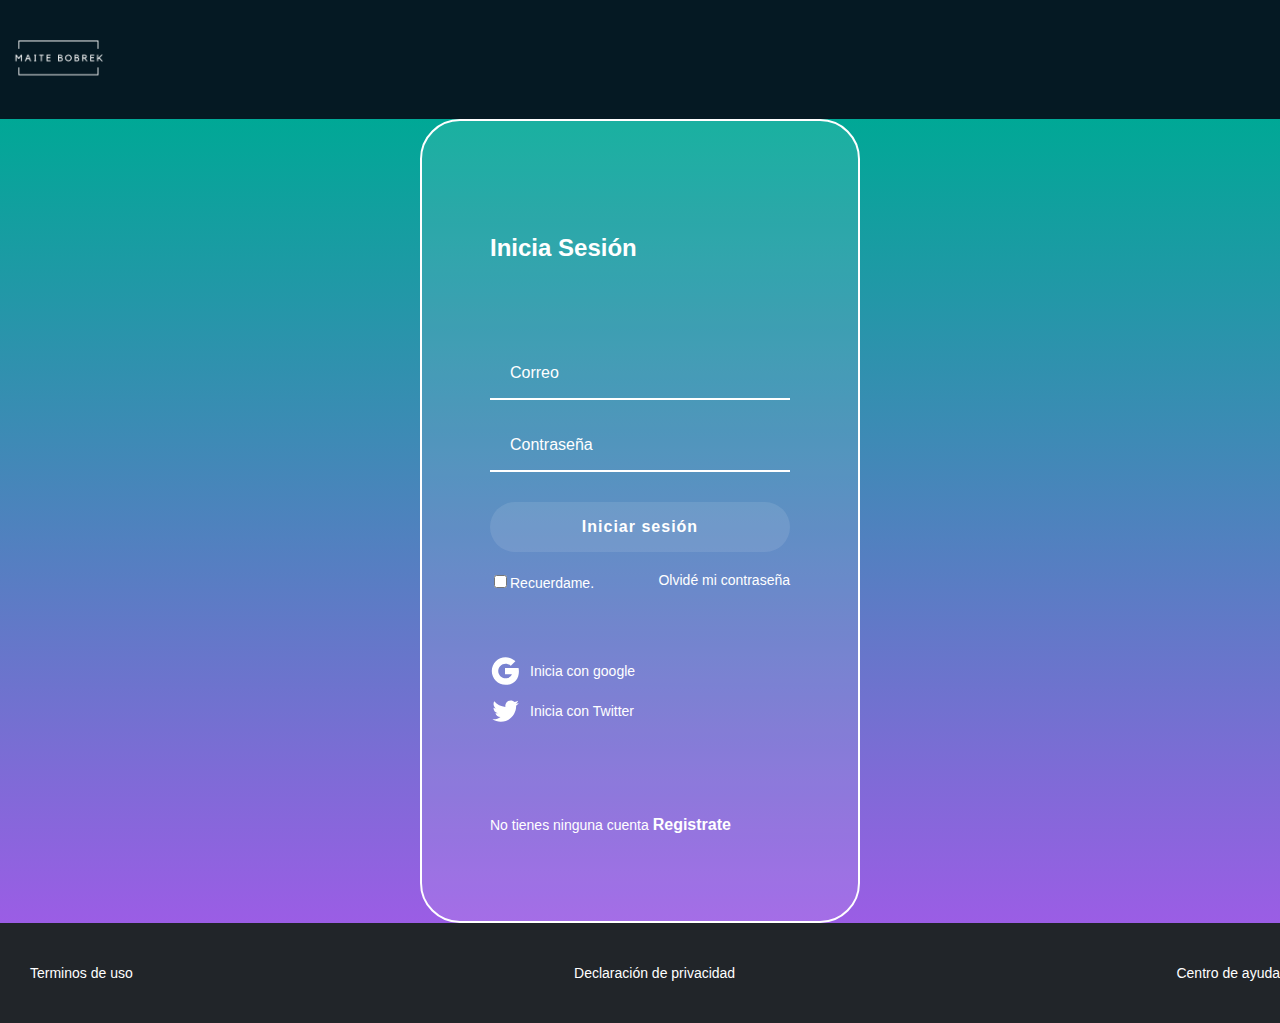
<file: inicio.html>
<!DOCTYPE html>
<html lang="en">

<head>
    <meta charset="UTF-8">
    <meta name=“viewport” content=“width=device-width, initial-scale=1.0”>
    <link rel="stylesheet" href="estilos/estilos.css">
    <title>Inicio de sesi&oacute;n</title>
</head>

<body>
    <header>
        <img class="header__img" src="img/logo.png" alt="logo">
    </header>
    <section class="login">
        <section class="login__container">
            <h2>Inicia Sesi&oacute;n</h2>
            <form class="login__container--form" action="">
                <input class="login__input" type="text" placeholder="Correo">
                <input class="login__input" type="password" placeholder="Contraseña">
                <button class="button">Iniciar sesi&oacute;n</button>
                <div class="login__container--remember-me">
                    <label>
                        <input type="checkbox" id="cbox1" value="checkbos">Recuerdame.
                    </label>
                    <a href="">Olvid&eacute; mi contraseña</a>
                </div>
            </form>
            <section class="login__container--social-media">

                <div> <img src="img/google.svg" alt="google">Inicia con google</div>
                <div> <img src="img/twitter.svg" alt="twitter">Inicia con Twitter</div>

            </section>
            <p class="login__container--register">
                No tienes ninguna cuenta <a href="">Registrate</a>
            </p>
        </section>
    </section>
    <footer class="footer">
        <a href="">Terminos de uso</a>
        <a href="">Declaraci&oacute;n de privacidad</a>
        <a href="">Centro de ayuda</a>
    </footer>
</body>

</html>
</file>
<file: estilos/estilos.css>
body {
    margin: 0;
    font-family: "Muli", sans-serif;
    background-color: #051923;
}

.header {
    background-color: #0466c8;
    width: 100%;
    height: 80px;
    display: flex;
    justify-content: space-between;
    align-items: center;
}

.header__img {
    width: 115px;
}

.header__menu {
    margin-right: 30px;
}

.header__menu ul {
    display: none;
    list-style: none;
    padding: 0px;
    position: absolute;
    width: 100px;
    text-align: right;
    margin: 0px 0px 0px -14px;
}

.header__menu:hover ul,
ul:hover {
    display: block;
}

.header__menu li {
    margin: 10px 0px;
}

.header__menu li a {
    color: white;
    text-decoration: none;
}

.header__menu li a:hover {
    text-decoration: underline;
}

.header__menu--profile {
    margin-right: 8px;
    display: flex;
    align-items: center;
    cursor: pointer;
}

.header__menu--profile img {
    margin-right: 8px;
    width: 40px;
}

.header__menu--profile p {
    margin: 0px;
    color: white;
}

.main {
    background: linear-gradient(#0466c8, #9b5de5);
    display: flex;
    align-items: center;
    justify-content: center;
    flex-direction: column;
    height: 300px;
 /*   border-radius: 0px 0px 40px 40px;*/
}

.main__title {
    color: white;
    font-size: 25px;
}

.input {
    background-color: rgba(255, 255, 255, 0.1);
    border: 2px solid white;
    border-radius: 25px;
    color: white;
    font-family: "Muli", sans-serif;
    font-size: 16px;
    height: 50px;
    padding: 0px 20px;
    width: 70%;
    outline: none;
}

::placeholder {
    color: white;
}

.categories__title {
    color: white;
    font-size: 16pz;
    position: absolute;
    padding-left: 30px;
    width: 100%;
}

.carousel {
    background-color: rgba(255, 255, 255, 0.1);
    width: 100%;
    overflow: scroll;
    padding: 30px;
    position: relative;
    overflow: hidden;
}

.loguito {
    background: #FFA500;
    border-radius: 100%;
    padding: 3px;
}

.carousel__container {
    white-space: nowrap;
    margin: 70px 0px;
    padding-bottom: 10px;
    
}

.carousel-item {
    background: green;
    width: 200px;
    height: 250px;
    border-radius: 20px;
    overflow: hidden;
    margin-right: 10px;
    display: inline-block;
    cursor: pointer;
    transition: 450ms all;
    transform-origin: center left;
    position: relative;
}

.carousel-item:hover ~ .carousel-item {
    transform: translate3d(100px, 0, 0);
}

.carousel__container:hover .carousel-item {
    opacity: 0.3;
}

.carousel__container:hover .carousel-item:hover {
    transform: scale(1.5);
    opacity: 1;
}

.carousel-item__img {
    width: 200px;
    height: 250px;
    object-fit: cover;
}

.carousel-item__details {
    background: linear-gradient(to top, rgba(0, 0, 0, 0) 0%, rgba(0, 0, 0, 0) 100%);
    font-size: 10px;
    opacity: 0;
    transition: 450ms opacity;
    padding: 10px;
    position: absolute;
    top: 0;
    left: 0;
    right: 0;
    bottom: 0;
    color: white;
}

.carousel-item__details:hover {
    background-color: rgba(0, 0, 0, 0.5);
    opacity: 1;
}

.login {
    background: linear-gradient(#00a896, #9b5de5);
    display: flex;
    align-items: center;
    justify-content: center;
    flex-direction: column;
    padding: 0px 30px;
    min-height: calc(100vh - 200px);
}

.login__container {
    background-color: rgba(255, 255, 255, 0.1);
    border: 2px solid white;
    border-radius: 40px;
    color: white;
    padding: 60px 68px 40px;
    min-height: 700px;
    width: 300px;
    display: flex;
    justify-content: space-around;
    flex-direction: column;
}

.login__container--form {
    display: flex;
    flex-direction: column;
}

.login__container--form label {
    font-size: 14px;
}

.login__container--remember-me {
    color: white;
    display: flex;
    justify-content: space-between;
    margin-top: 10px;
}

.login__container--remember-me a {
    color: white;
    font-size: 14px;
    text-decoration: none;
}

.login__container--remember-me a:hover {
    text-decoration: underline;
}

.login__container--social-media > div {
    display: flex;
    align-items: center;
    font-size: 14px;
    margin-bottom: 10px;
}

.login__container--social-media > div > img {
    width: 30px;
    margin-right: 10px;
}

.login__container--register {
    font-size: 14px;
}

.login__container--register a {
    color: white;
    font-weight: bold;
    font-size: 16px;
    text-decoration: none;
}

.login__container--register a:hover {
    text-decoration: underline;
}

.login__input {
    background-color: transparent;
    border-left: 0px;
    border-top: 0px;
    border-right: 0px;
    border-bottom: 2px solid white;
    font-family: "Muli", sans-serif;
    font-size: 16px;
    margin-bottom: 20px;
    padding: 0px 20px;
    outline: none;
    height: 50px;
}

::placeholder {
    color: white;
}

button {
    background-color: rgba(255, 255, 255, 0.1);
    border: none;
    border-radius: 25px;
    color: white;
    cursor: pointer;
    font-size: 16px;
    font-weight: bold;
    font-family: "Muli", sans-serif;
    height: 50px;
    letter-spacing: 1px;
    margin: 10px 0px;
}

.footer {
    background: #212529;
    display: flex;
    align-items: center;
    height: 100px;
    width: 100%;
    display: flex;
    justify-content: space-between;
}

.footer a {
    color: white;
    cursor: pointer;
    font-size: 14px;
    padding-left: 30px;
    text-decoration: none;
}

.footer a:hover {
    text-decoration: underline;
}

.footer__redes {
    width: 100px;
    margin-right: 20px;
    display: flex;
    justify-content: space-around;
}

.footer__redes div img {
    height: 30px;
    width: 30px;

}

.footer__redes div:hover {
    cursor: pointer;
}


@media (min-width: 800px) and (max-width: 1200px) {
    .login__container {
        background-color: transparent;
        border: none;
        padding: 0px;
        width: 100%;
    }

   
}

/*# sourceMappingURL=estilos.css.map */
</file>
